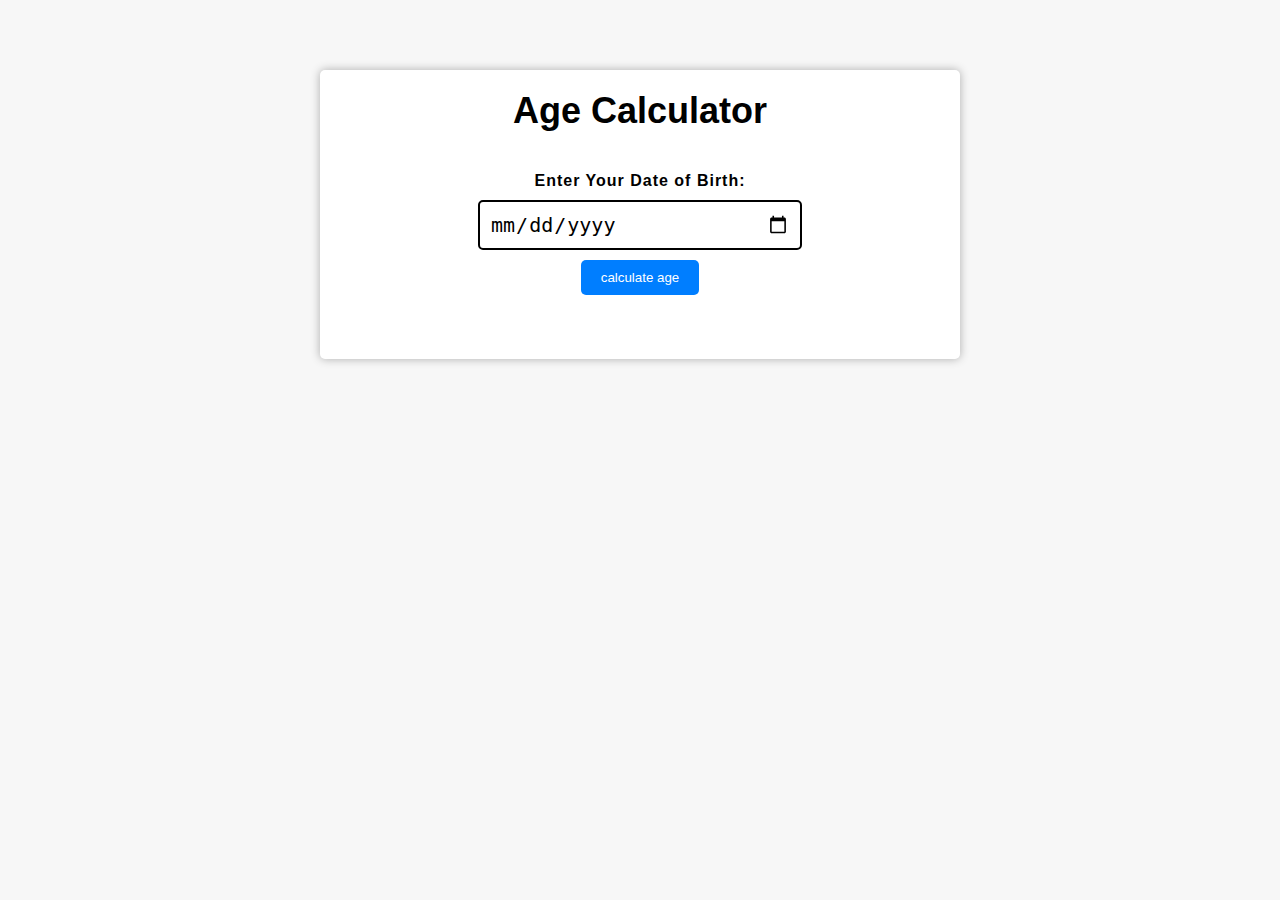
<file: Age Calculator/index.html>
<!DOCTYPE html>
<html lang="en">
<head>
    <meta charset="UTF-8">
    <meta http-equiv="X-UA-Compatible" content="IE=edge" />
    <meta name="viewport" content="width=device-width, initial-scale=1.0">
    <title>Age Calculator</title>
    <link rel="stylesheet" href="style.css">
</head>
<body>
    <div class="container">
        <h1>Age Calculator</h1>

        <div class="form">
            <label for="birthday">Enter Your Date of Birth:</label>
            <input type="date"  name="birthday"
            id="birthday">

            <button id="btn">calculate age</button>
            
            <p id="result"> </p>

        </div>
    </div>
    <script src="script.js"></script>
</body>
</html>
</file>
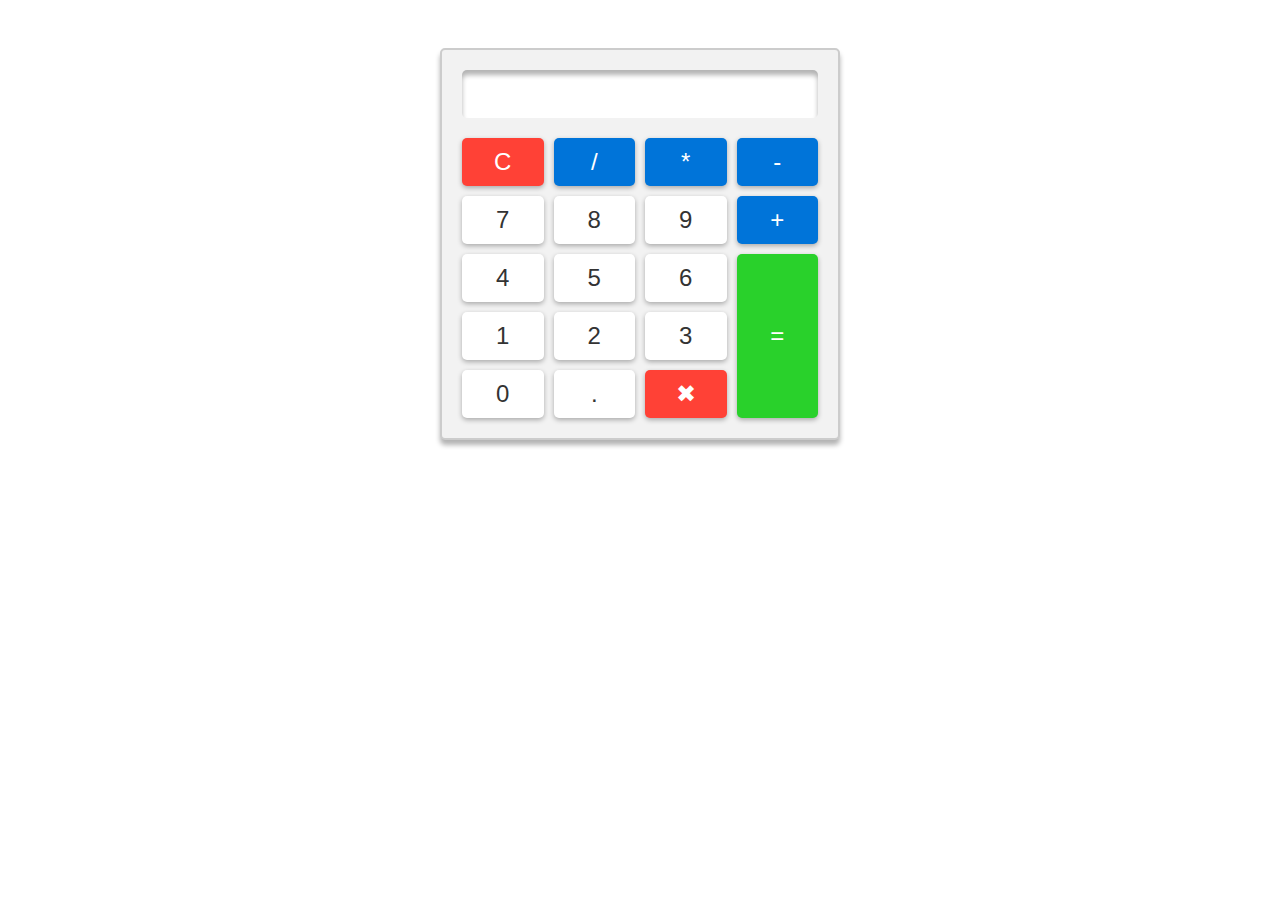
<file: Basic_Calculator/index.html>
<!DOCTYPE html>
<html lang="en">
<head>
    <meta charset="UTF-8">
    <meta http-equiv="X-UA-Compatible" content="IE=edge" />
    <meta name="viewport" content="width=device-width, initial-scale=1.0">
    <title>Basic Calculator</title>
    <link rel="stylesheet" href="style.css">
</head>
<!-- readonly is used to prevent writing inside the input box because we will add input in it by pressing number buttons -->
<body>
    <div class="calculator">
        <input type="text" id="result" readonly>
        <div class="buttons">
            <button class="clear">C</button>
            <button class="operator">/</button>
            <button class="operator">*</button>
            <button class="operator">-</button>
            <button class="number">7</button>
            <button class="number">8</button>
            <button class="number">9</button>
            <button class="operator">+</button>
            <button class="number">4</button>
            <button class="number">5</button>
            <button class="number">6</button>
            <button class="equal">=</button>
            <button class="number">1</button>
            <button class="number">2</button>
            <button class="number">3</button>
            <button class="number">0</button>
            <button class="decimal">.</button>
            <button class="erase">✖</button>
        </div>
    </div>
    <script src="script.js"></script>
</body>
</html>
</file>
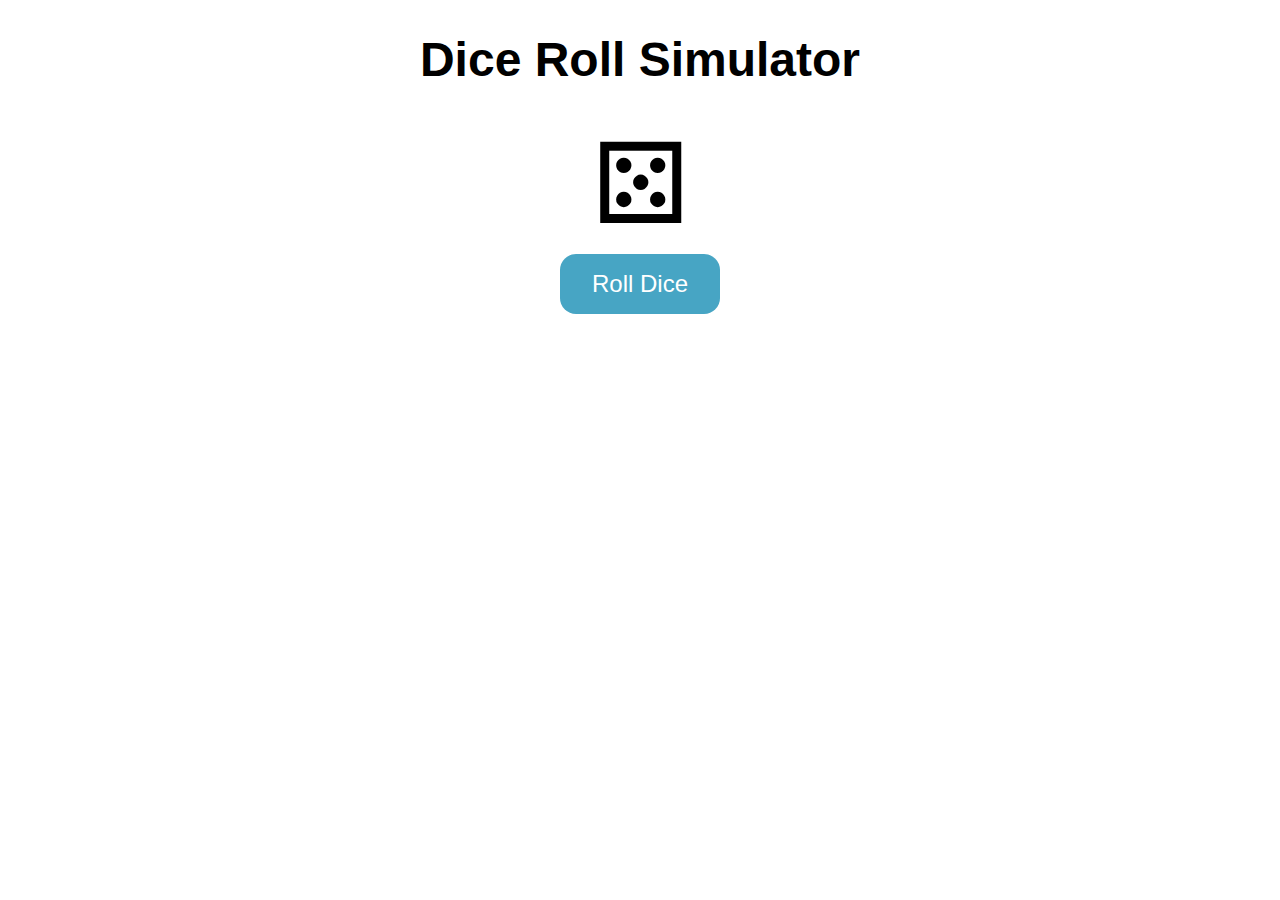
<file: Dice_Roll Simulator/index.html>
<!DOCTYPE html>
<html lang="en">
<head>
    <meta charset="UTF-8">
    <meta http-equiv="X-UA-Compatible" content="IE=edge" />
    <meta name="viewport" content="width=device-width, initial-scale=1.0">
    <title>Dice Roll Simulator</title>
    <link rel="stylesheet" href="style.css">
</head>
<body>
    <h1>Dice Roll Simulator</h1>
    <div class="dice" id="dice">&#9860;</div>
    <button id="roll-button">Roll Dice</button>
    <ul id="roll-history">
        <!-- <li>Roll 1:<span>&#9856;</span></li>
        <li>Roll 2:<span>&#9856;</span></li> -->
    </ul>

    <script src="script.js"></script>
</body>
</html>
</file>
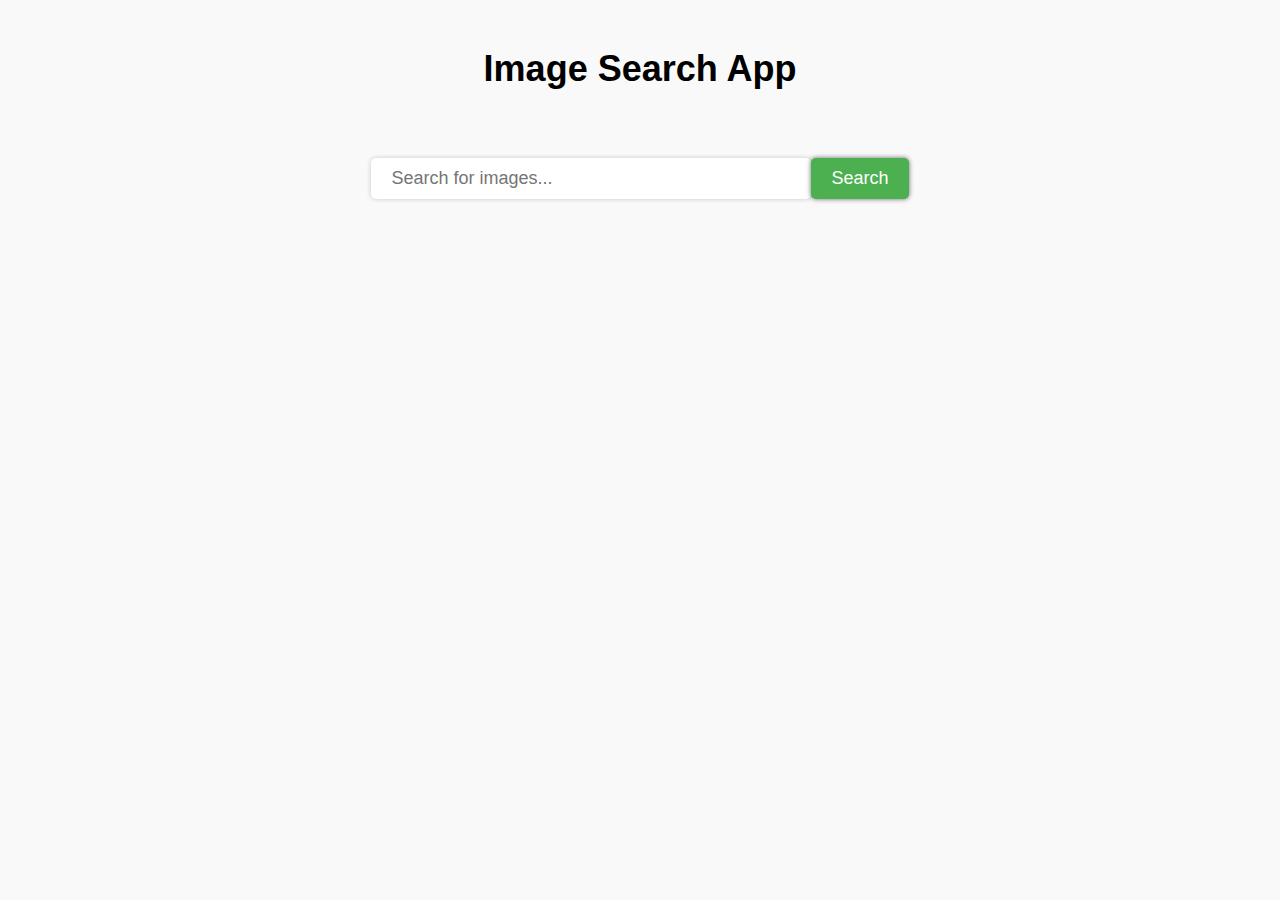
<file: Image Search App/index.html>
<!DOCTYPE html>
<html lang="en">
<head>
    <meta charset="UTF-8">
    <meta http-equiv="X-UA-Compatible" content="IE=edge" />
    <meta name="viewport" content="width=device-width, initial-scale=1.0">
    <title>Image_Search_App</title>
    <link rel="stylesheet" href="style.css">
</head>
<body>
    <h1>Image Search App</h1>
    <form action="">
        <input type="text" id="search-input" placeholder="Search for images...">
        <button id="search-btn">Search</button>
    </form>

    <div class="search-results">
        <!-- this part of the html file has been created in Js file. -->
        <!-- <div class="search-result">
            <img src="https://images.unsplash.com/photo-1696384036025-c7d7b7f6584d?ixlib=rb-4.0.3&ixid=M3wxMjA3fDB8MHxlZGl0b3JpYWwtZmVlZHwyNXx8fGVufDB8fHx8fA%3D%3D&auto=format&fit=crop&w=500&q=60"
                alt="image">
            <a href="https://unsplash.com/" target="_blank" rel="noopener noreferrer">Dream of Mars</a>
        </div>
    
        <div class="search-result">
            <img src="https://images.unsplash.com/photo-1696384036025-c7d7b7f6584d?ixlib=rb-4.0.3&ixid=M3wxMjA3fDB8MHxlZGl0b3JpYWwtZmVlZHwyNXx8fGVufDB8fHx8fA%3D%3D&auto=format&fit=crop&w=500&q=60"
                alt="image">
            <a href="https://unsplash.com/" target="_blank" rel="noopener noreferrer">Dream of Mars</a>
        </div>
    
        <div class="search-result">
            <img src="https://images.unsplash.com/photo-1696384036025-c7d7b7f6584d?ixlib=rb-4.0.3&ixid=M3wxMjA3fDB8MHxlZGl0b3JpYWwtZmVlZHwyNXx8fGVufDB8fHx8fA%3D%3D&auto=format&fit=crop&w=500&q=60"
                alt="image">
            <a href="https://unsplash.com/" target="_blank" rel="noopener noreferrer">Dream of Mars</a>
        </div> -->
    </div>

    <button id="show-more">Show More</button>

    <script src="script.js"></script>
</body>
</html>
</file>
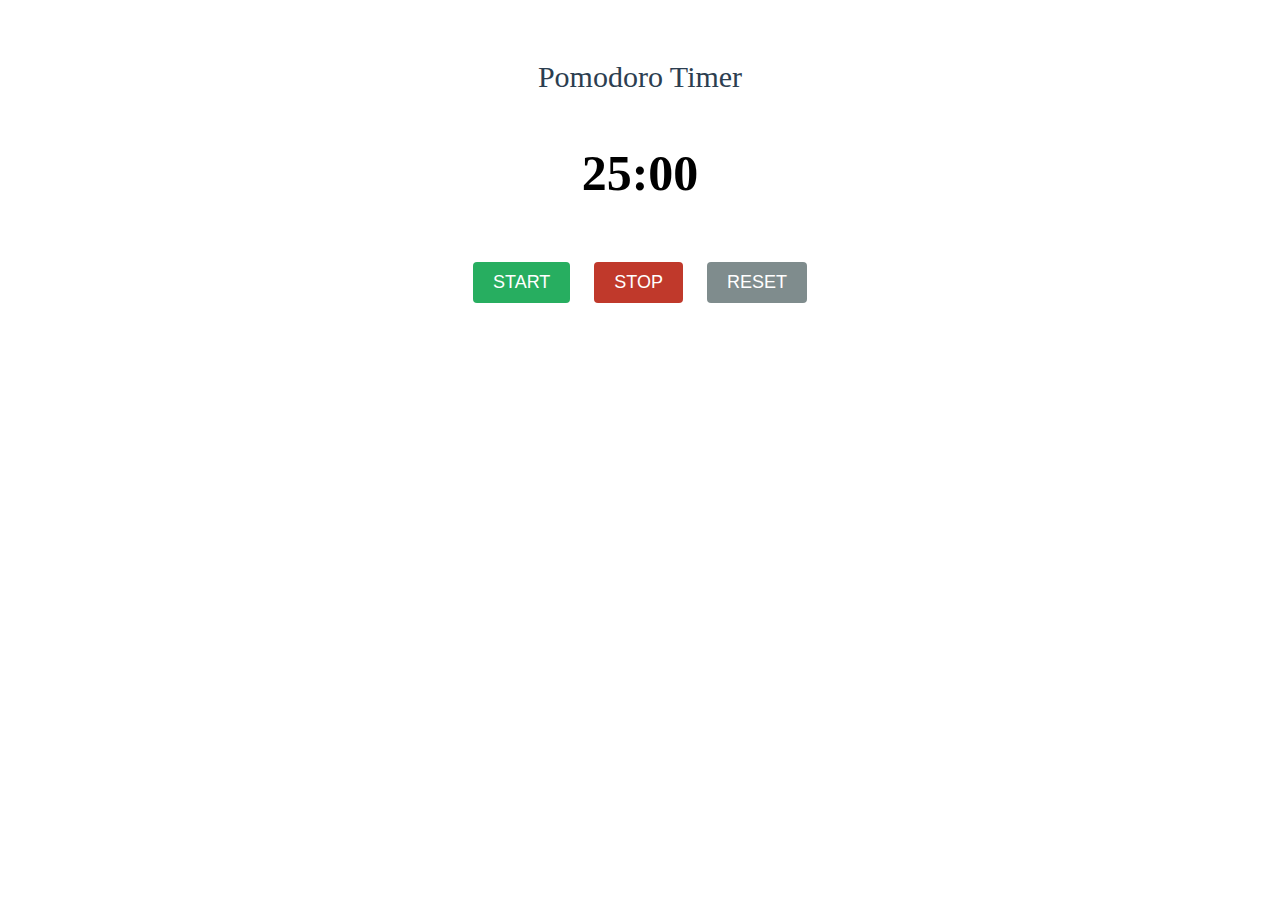
<file: Pomodoro_Timer/index.html>
<!DOCTYPE html>
<html lang="en">
<head>
    <meta charset="UTF-8">
    <meta http-equiv="X-UA-Compatible" content="IE=edge" />
    <meta name="viewport" content="width=device-width, initial-scale=1.0">
    <title>Pomodoro Timer</title>
    <link rel="stylesheet" href="style.css">
</head>
<body>
    <div class="container">
        <h1 class="title">Pomodoro Timer</h1>
        <p class="timer" id="timer">25:00</p>
        <div class="button-wraper">
            <button id="start">Start</button>
            <button id="stop">Stop</button>
            <button id="reset">Reset</button>
        </div>
    </div>
    <script src="script.js"></script>
</body>
</html>
</file>
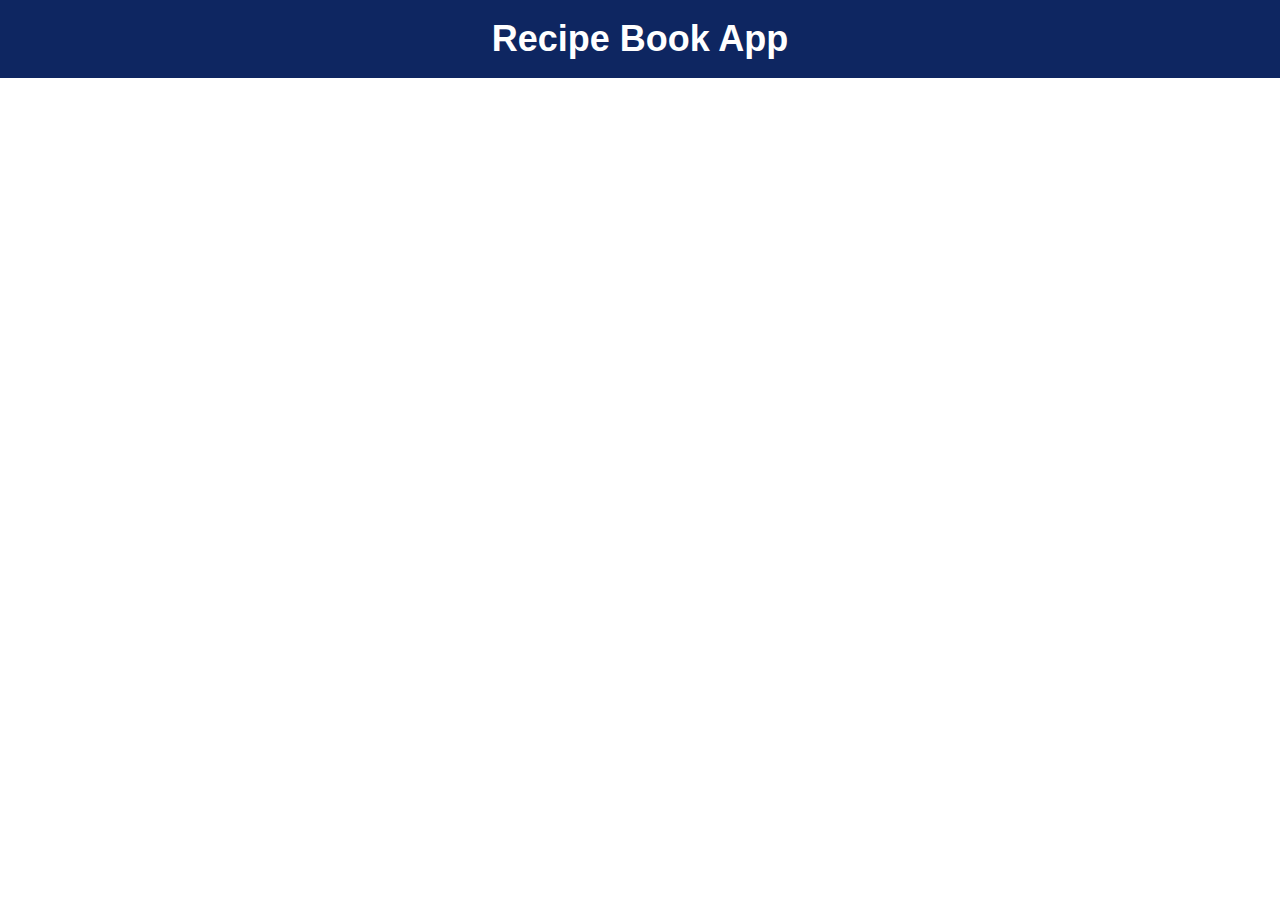
<file: Recipe Book App/index.html>
<!DOCTYPE html>
<html lang="en">
<head>
    <meta charset="UTF-8">
    <meta http-equiv="X-UA-Compatible" content="IE=edge" />
    <meta name="viewport" content="width=device-width, initial-scale=1.0">
    <title>Recipe Book App</title>
    <link rel="stylesheet" href="style.css">
</head>
<body>
    <header>
        <h1>Recipe Book App</h1>
    </header>

    <div class="container">
        <ul id="recipe-list" class="recipe-list">
            <!-- <li class="recipe-item">
                <img src="https://spoonacular.com/recipeImages/12345-312x231.jpg" alt="recipe 1">
                <h2>Recipe 1</h2>
                <p>
                    <strong>Ingredients:</strong>
                    Ingredients 1,Ingredients 1,Ingredients 1
                </p>
                <a href="#">View Recipe</a>
            </li>
            <br>
            <li class="recipe-item">
                <img src="https://spoonacular.com/recipeImages/12395-312x231.jpg" alt="recipe 2">
                <h2>Recipe 2</h2>
                <p>
                    <strong>Ingredients:</strong>
                    Ingredients 1,Ingredients 1,Ingredients 1
                </p>
                <a href="#">View Recipe</a>
            </li>
            <br>
            <li class="recipe-item">
                <img src="https://spoonacular.com/recipeImages/12312-312x231.jpg" alt="recipe 3">
                <h2>Recipe 3</h2>
                <p>
                    <strong>Ingredients:</strong>
                    Ingredients 1,Ingredients 1,Ingredients 1
                </p>
                <a href="#">View Recipe</a>
            </li> -->
        </ul>
    </div>

    <script src="script.js"></script>
</body>
</html>
</file>
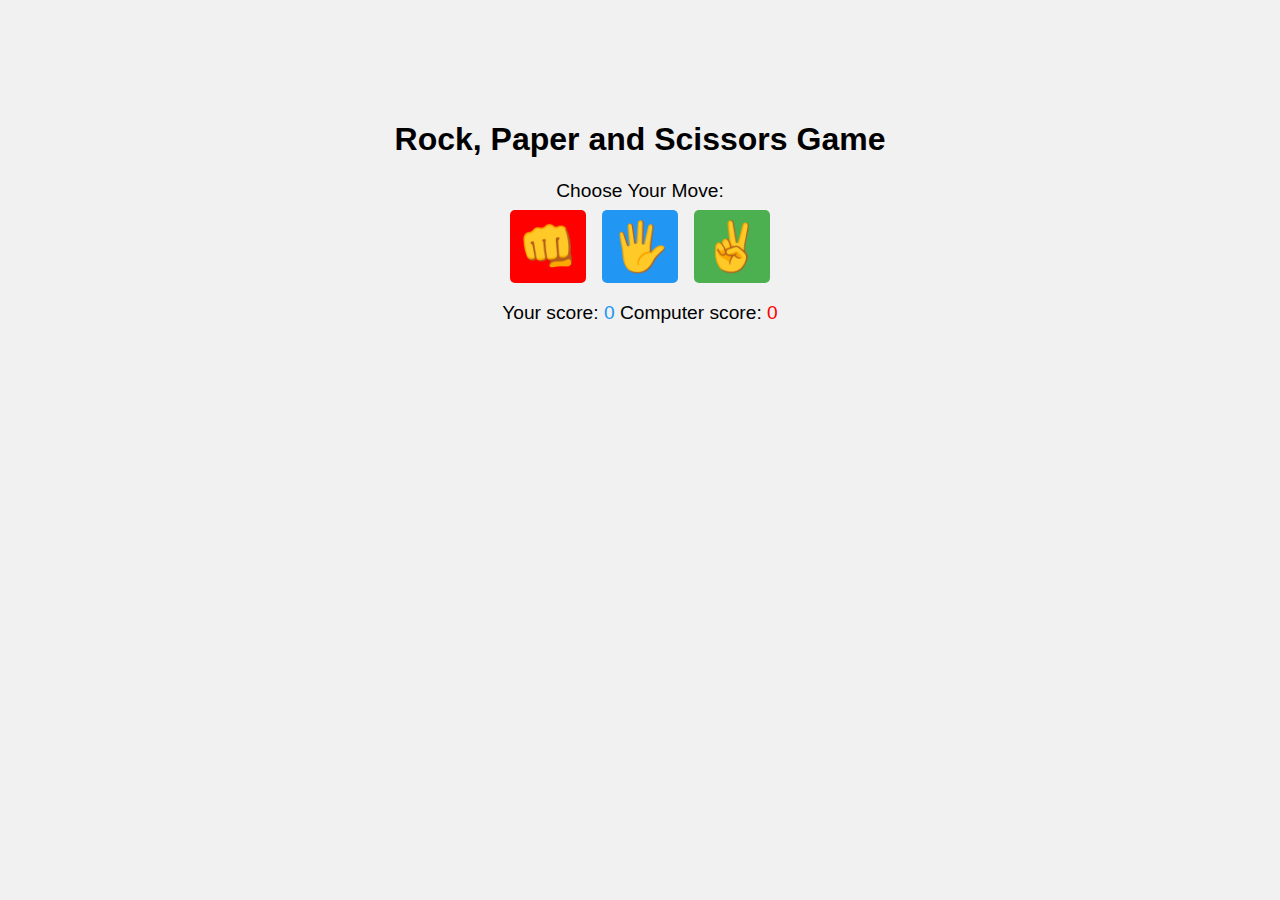
<file: Rock, Scissor and Paper game/index.html>
<!DOCTYPE html>
<html lang="en">
<head>
    <meta charset="UTF-8">
    <meta http-equiv="X-UA-Compatible" content="IE=edge" />
    <meta name="viewport" content="width=device-width, initial-scale=1.0">
    <title>Rock, Paper and Scissors Game</title>
    <link rel="stylesheet" href="style.css">
</head>
<body>
    <h1>Rock, Paper and Scissors Game</h1>
    <p>Choose Your Move:</p>
    <!-- html entities are like symbols which are used inside website but they have specific code to use them  -->
    <div class="buttons">
        <button id="rock">&#x1F44A;</button>
        <button id="paper">&#x1f590;</button>
        <button id="scissors">&#x270c;</button>
    </div>
    <P id="result"></P>
    <p id="scores">
        Your score: <span id="user-score">0</span>
        Computer score: <span id="computer-score">0</span>
    </p>
    <script src="script.js"></script>
</body>
</html>
</file>
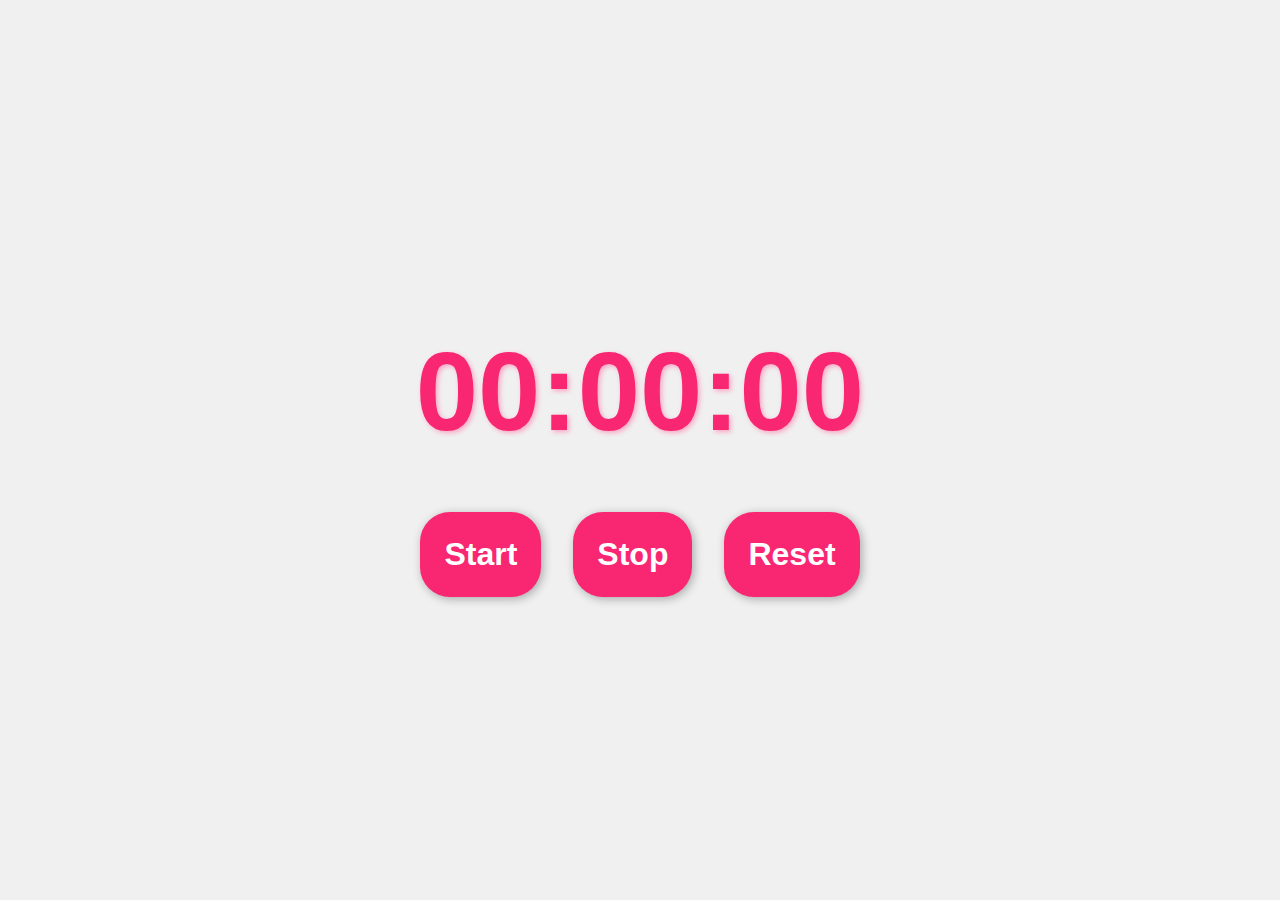
<file: Stop_Watch/index.html>
<!DOCTYPE html>
<html lang="en">
<head>
    <meta charset="UTF-8" />
    <meta http-equiv="X-UA-Compatible" content="IE=edge" />
    <meta name="viewport" content="width=device-width, initial-scale=1.0" />
    <title>Stopwatch</title>
    <link rel="stylesheet" href="style.css" />
</head>
<body>
    <div id="timer">00:00:00</div>
    <div id="buttons">
    <button id="start">Start</button>
    <button id="stop">Stop</button>
    <button id="reset">Reset</button>
    </div>
    <script src="script.js"></script>
</body>
</html>
</file>
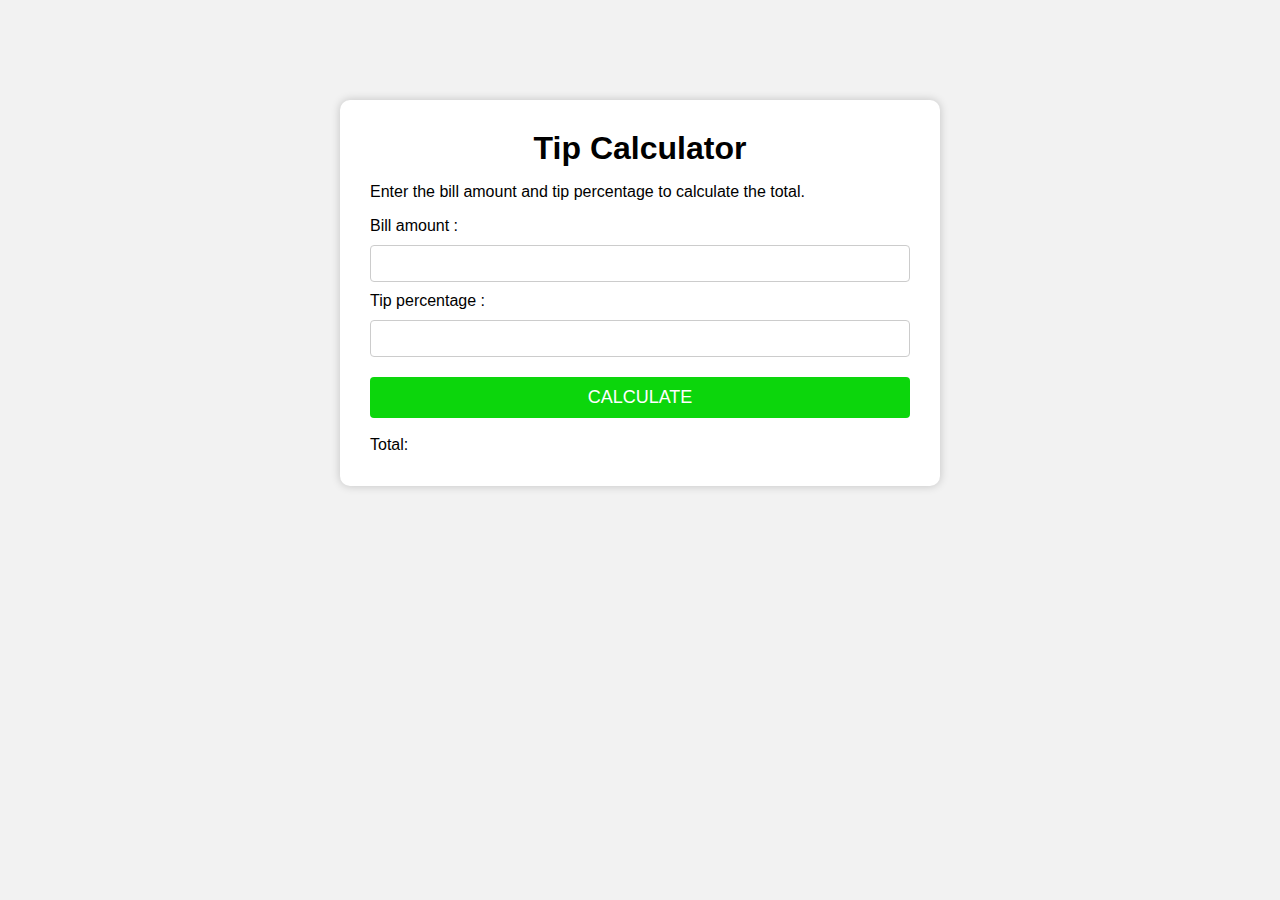
<file: Tip_Calculator/index.html>
<!DOCTYPE html>
<html lang="en">
<head>
    <meta charset="UTF-8">
    <meta http-equiv="X-UA-Compatible" content="IE=edge" />
    <meta name="viewport" content="width=device-width, initial-scale=1.0">
    <title>Tip Calculator</title>
    <link rel="stylesheet" href="style.css">
</head>
<body>
    <div class="container">
        <h1>Tip Calculator</h1>
        <p>Enter the bill amount and tip percentage to calculate the total.</p>
        <label for="bill">Bill amount :</label>
        <input type="number" id="bill">
        <br/>
        <label for="tip">Tip percentage :</label>
        <input type="number" id="tip">
        <br/>
        <button id="calculate">Calculate</button>
        <br/>
        <label for="total">Total:</label>
        <span id="total"></span>
    </div>
    <script src="script.js"></script>
</body>
</html>
</file>
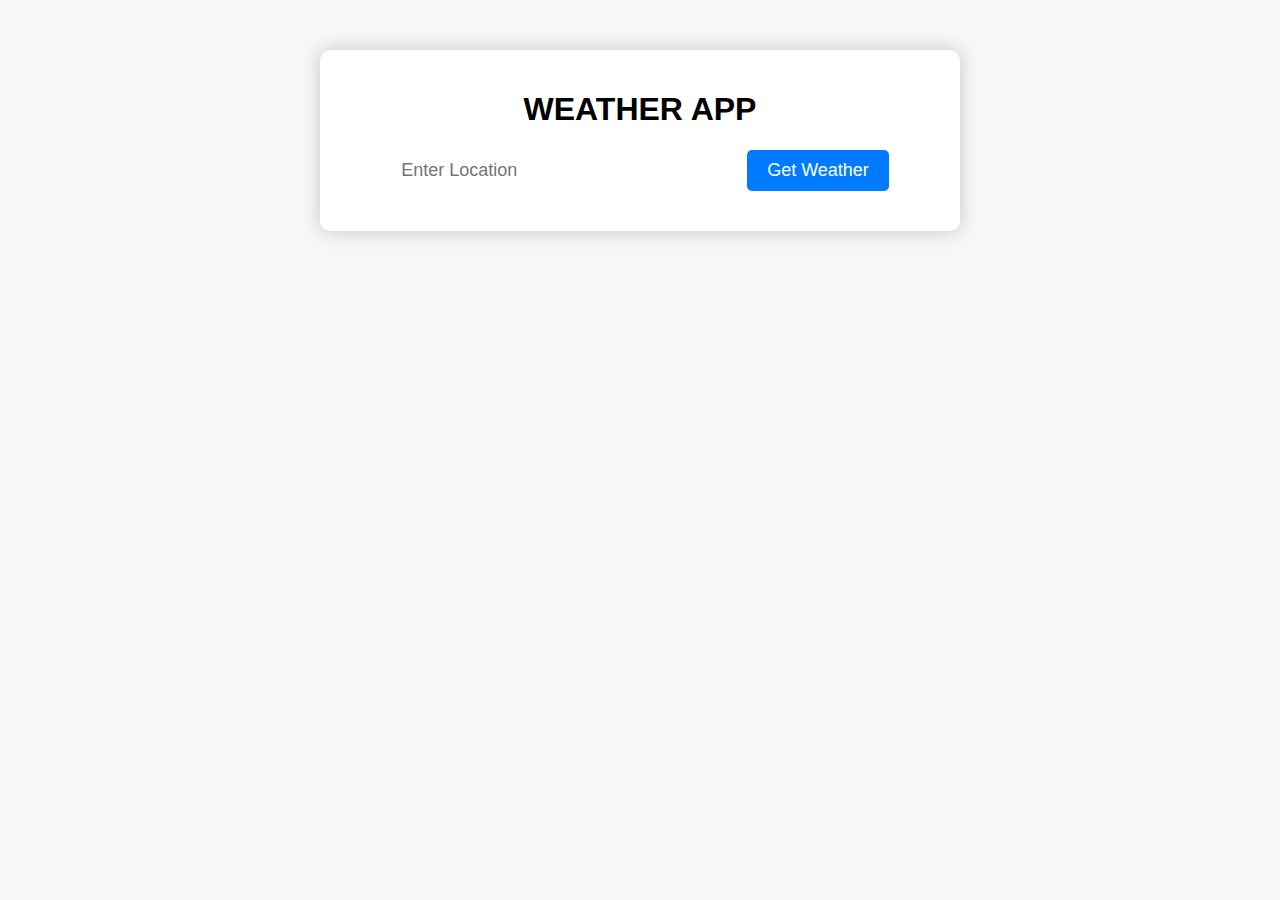
<file: Weather.app/index.html>
<!DOCTYPE html>
<html lang="en">
<head>
    <meta charset="UTF-8" />
    <meta http-equiv="X-UA-Compatible" content="IE=edge" />
    <meta name="viewport" content="width=device-width, initial-scale=1.0" />
    <title>WEATHER-APP</title>
    <link rel="stylesheet" href="style.css">
</head>
<body>
    <div class="container">
        <h1>WEATHER APP</h1>
        <form action="">
            <input type="text" name="" id="city-input" placeholder="Enter Location">
            <!-- we will submit the form and get the data. despite using button we used input as we will get the data through submission -->
            <input type="submit" value="Get Weather">
        </form>
        <div id="weather-data">
            <div class="icon">
                <!-- <img src="http://openweathermap.org/img/wn/01d.png" alt="weather icon"> -->
            </div>
            <div class="temperature"> </div>
            <div class="description"> </div>
            <div class="details">
                <!-- <div>Feels like: 23°C</div>
                <div>Humidity: 40%</div>
                <div>Wind Speed: 5 m/s</div> -->
            </div>
        </div>
    </div>
    <script src="script.js"></script>
</body>
</html>
</file>
<file: Age Calculator/style.css>
body{
    margin: 0;
    padding: 20px;
    background-color: #f7f7f7;
    font-family: "Montserrat", sans-serif;
}

.container{
    background-color: #fff;
    max-width: 600px;
    margin: 0 auto;
    border-radius:5px ;
    box-shadow: 0 0 10px rgba(0, 0, 0, .3);
    padding: 20px;
    margin-top: 50px;
}

h1{
    font-size: 36px;
    text-align: center;
    padding-bottom: 40px;
    margin: 0;
}

.form{
    display: flex;
    flex-direction: column;
    align-items: center;
}

label{
    font-weight: bold;
    margin-bottom: 10px;
    letter-spacing: 1px;
}

input{
    width: 100%;
    max-width: 300px;
    border: 2px solid #000;
    outline: none;
    font-size: 20px;
    padding: 10px;
    border-radius: 5px;
}

button{
    background-color: #007eff;
    color: #fff;
    padding: 10px 20px;
    margin-top: 10px;
    border: none;
    border-radius: 5px;
    cursor: pointer;
    transition: background-color .3s step-end ;
}

button:hover{
    background-color: #0062ad;
}

#result{
    margin-top: 20px;
    font-size: 24px;
    font-weight: bold;
}
</file>
<file: Basic_Calculator/style.css>
*{
    margin: 0;
    box-sizing: border-box;
}

.calculator{
    background-color: #f2f2f2;
    max-width: 400px;
    border: 2px solid #ccc;
    margin: 0 auto;
    padding: 20px;
    border-radius: 5px;
    box-shadow: 0 5px 5px rgba(0, 0, 0, 0.3);
    margin-top: 3em ;
}

/* inset is used for having the shadow inside */
#result{
    width: 100%;
    padding: 10px;
    border: none;
    box-shadow: 0 5px 5px rgba(0, 0, 0, 0.3) inset;
    font-size: 24px;
    border-radius: 5px;
    outline: none;
}

/* 4 equal-size columns  */
.buttons{
    display: grid;
    grid-template-columns: repeat(4, 1fr);
    grid-gap: 10px;
    margin-top: 20px;
}

button{
    padding: 10px;
    font-size: 24px;
    border: none;
    box-shadow: 0 2px 5px rgba(0, 0, 0, 0.3);
    border-radius: 5px;
    cursor: pointer;
    transition: background-color .3s ease;
}

button:hover{
    background-color: #ddd;
}

.clear{
    background-color: #ff4136;
    color: #fff;
}

.number, .decimal{
    background-color: #fff;
    color: #333;
}

.operator{
    background-color: #0074d9;
    color: #fff;
}

/* to expand the size of this button 3 times across row */
.equal{
    background-color: #29d12b;
    grid-row: span 3;
    color: #fff;
}

.erase{
    background-color: #ff4136;
    color: #fff;
}
</file>
<file: Dice_Roll Simulator/style.css>
body{
    font-family: "Open Sans", sans-serif;
    text-align: center;
    margin: 0;
}

h1{
    font-size: 3rem;
    margin-top: 2rem;
}

.dice{
    font-size: 7rem;
    margin: 5px;
}

.roll-animation{
    animation: roll 1s forwards;
}

@keyframes roll {
    0%{
        transform: rotateY(0deg) rotateX(0deg);
    }

    100%{
        transform: rotateY(720deg) rotateX(720deg);
    }
}

button{
    background-color: #47a5c4;
    color: white;
    border: none;
    font-size: 1.5rem;
    padding: 1rem 2rem;
    border-radius: 1rem;
    cursor: pointer;
    transition: background-color .3s ease-in-out;
}

button:hover{
    background-color: #2e8baf;
}

ul{
    list-style-type:none;
    padding: 0;
    max-width: 600px;
    margin: 2rem auto;
}

li{
    font-size: 1.5rem;
    padding: .5rem;
    margin: .5rem;
    background: #f2f2f2;
    border-radius: .5rem;
    box-shadow: 0 2px 3px rgba(0, 0, 0, .3);
    display: flex;
    justify-content: space-between;
    align-items: center;
}

li span{
    font-size:3rem;
    margin-right: 1rem;
}
</file>
<file: Image Search App/style.css>
body{
    background-color: #f9f9f9;
    font-family: Arial, Helvetica, sans-serif;
    line-height: 1.6;
    margin: 0;
}
h1{
    font-size: 36px;
    font-weight: bold;
    text-align: center;
    margin-top: 40px ;
    margin-bottom: 60px;
}

form{
    display: flex;
    justify-content: center;
    align-items: center;
    margin-bottom:60px ;
}

#search-input{
    width: 60%;
    max-width: 400px;
    padding: 10px 20px;
    border: none;
    box-shadow: 0 0 5px rgba(0, 0, 0, 0.2);
    border-radius: 5px;
    font-size: 18px;
    color: #333;
    outline: none;
}

#search-btn{
    padding: 10px 20px;
    background-color: #4caf50;
    color: white;
    border: none;
    border-radius: 5px;
    box-shadow: 0 0 5px #05050595;
    cursor:pointer ;
    font-size: 18px;
}

#search-btn:hover{
    background-color: rgb(64, 138, 248);
    transition: background-color .3s ease-in-out ;
}

.search-results{
    display: flex;
    flex-wrap: wrap;
    justify-content: space-between;
    /* gap: 5px; */
    max-width: 1200px;
    margin: 0 auto; 
    padding: 0 20px;  
}

.search-result{
    margin-bottom: 60px;
    width: 30%;
    border-radius: 5px;
    box-shadow: 0 0 5px #000;
    overflow: hidden;
}
.search-result:hover img{
    transform: scale( 1.08);
    transition: transform .3s ease-in-out;
}

.search-result img{
    width: 100%;
    height: 200px;
    object-fit: cover;
}
.search-result a{
    font-size: 15px;
    padding: 10px;
    display: block;
    text-decoration: none;
    color: #333;
    transition: background-color .3s ease-out;
}
.search-result:hover a{
    background-color: rgba(0, 0, 0, 0.1); 
}

#show-more{
    color: white;
    background-color: rgb(64, 138, 248);
    font-size: 18px;
    padding: 10px 20px;
    border: none;
    border-radius: 5px;
    box-shadow: 0 5px 5px #6784a1b9;
    display: block;
    /* justify-self: center;
    align-items: center; */
    margin: 0 auto;
    cursor: pointer;
    margin-bottom: 30px;
    transition: background-color .3s ease-in-out;
    display: none;
}

#show-more:hover{
    background-color: #2c41e1;
}
/* until 768px img 45%in width */
@media screen and (max-width:768px) {
    .search-result{
        width: 45%;
    }
}
@media screen and (max-width:480px) {
    .search-result {
        width: 100%;
    }
    form{
        flex-direction: column;
    }
    #search-input{
        margin-bottom: 20px;
        width: 80%;
        text-align: center;
    }
}
</file>
<file: Pomodoro_Timer/style.css>
body{
    /* margin: 0;
    padding: 0; */
    overflow: hidden;
}

.container{
    margin: 0 auto;
    text-align: center;
    font-family: 'Times New Roman', Times, serif;
}

.title{
    font-size: 30px;
    margin-top: 60px;
    font-weight: lighter;
    color: #2c3e50;
}

.timer{
    font-size: 50px;
    font-weight: bolder;
}

button{
    font-size: 18px;
    padding: 10px 20px;
    cursor: pointer;
    margin: 10px;
    color: white;
    background-color: #2c3e50;
    border: none;
    border-radius: 4px;
    text-transform: uppercase;
    transition: opacity .4s ease-in-out;
}

button:hover{
    opacity: .7;
}

#start{
    background-color: #27ae60;
}

#stop{
    background-color: #c0392b;
}

#reset{
    background-color: #7f8c8d;
}
</file>
<file: Recipe Book App/style.css>
body{
    margin: 0;
    padding: 0;
    font-family: Arial, Helvetica, sans-serif;
}

header{
    background-color: #0e2661;
    color: #fff;
    text-align: center;
    padding: 18px;
}

h1{
    margin: 0;
    font-size: 36px;
}

.container{
    margin:0 auto;
    max-width: 1200px;
    padding: 20px;
}

.recipe-list{
    list-style: none;
    margin: 0;
    padding: 0;
}

.recipe-item{
    display: flex;
    align-items: center;
    justify-content: space-between;
    margin-bottom: 20px;
    box-shadow: 0 2px 5px rgba(0, 0, 0, .2);
    border-radius: 5px;
    overflow: hidden;
}

.recipe-item img{
    width: 150px;
    height: 100px;
    object-fit: cover;

}

.recipe-item h2{
    margin: 0;
    font-size: 20px;
    padding: 10px;
    min-width: 200px;
}

.recipe-item p{
    margin: 0;
    padding: 10px;
    color: #777;
}

.recipe-item a{
    background-color: #0e2661;
    color: #fff;
    font-size: 14px;
    text-decoration: none;
    min-width: 150px;
    padding: 10px;
    margin: 0 auto;
    border-radius: 5px;
    box-shadow: 0 2px 5px rgba(0, 0, 0, .2);
    text-transform: uppercase;
    transition: background-color .3s ease-in-out;
    text-align: center;
}

.recipe-item a:hover{
    background-color: #1f45a5;
}

@media screen and (max-width: 786px) {
    .container{
        max-width: 90%;
    }
    .recipe-item{
        flex-direction: column;
        align-items: center;
    }
    .recipe-item img{
        width: 100%;
        height: auto;
        margin-bottom:10px ;
        
    }
    .recipe-item h2 {
        font-size: 20px;
        padding: 0;
        margin-bottom: 10px;
    }
    .recipe-item p {
        margin: 10px;
        font-size: 14px; 
    }
    .recipe-item a{
        width: 100%;
        text-align: center;
    }
}
</file>
<file: Rock, Scissor and Paper game/style.css>
body{
    margin: 0;
    padding: 0;
    background-color: #f1f1f1;
    font-family: Arial, sans-serif;
    overflow: hidden;
}

h1{
    font-size: 2rem;
    text-align: center;
    padding-top: 100px;
}

p{
    font-size: 1.2rem;
    text-align: center;
    margin-bottom: .5rem;
}

.buttons{
    display: flex;
    justify-content: center;
}

button{
    border: none;
    font-size: 3rem;
    margin: 0 .5rem;
    padding: .5rem;
    cursor: pointer;
    background-color: blueviolet;
    border-radius: 5px;
    transition: all .3s ease-in-out;

}

button:hover{
    opacity: 0.7;

}

#rock{
    background-color: #ff0000;
}

#paper{
    background-color: #2196f3;
}

#scissors{
    background-color: #4caf50;
}

#user-score{
    color:#2196f3;
}
#computer-score{
    color: #ff0000;
}
</file>
<file: Stop_Watch/style.css>
body {
  display: flex;
  flex-direction: column;
  background-color: #f0f0f0;
  font-family: "Poppins", sans-serif;
  overflow: hidden;
  justify-content: center;
  align-items: center;
  min-height: 100vh;
  margin: 0 auto;
}

#timer {
  color: #f92672;
  font-size: 7rem;
  font-weight: 700;
  text-shadow: 2px 2px 5px #f8a5c2;
  width: 600px;
  text-align: center;
  margin: 40px auto;
}

#buttons {
  display: flex;
  justify-content: center;
}

button {
  background-color: #f92672;
  color: white;
  border: none;
  font-size: 2rem;
  font-weight: bold;
  padding: 1.5rem 1.5rem;
  margin: 1rem;
  border-radius: 30px;
  cursor: pointer;
  box-shadow: 2px 2px 10px rgba(0, 0, 0, 0.3);
  transition: all 0.4s ease;
}

button:hover {
  background-color: #f8a5c2;
  box-shadow: 2px 2px 10px rgba(0, 0, 0, 0.5);
}

/* when the button is disabled */
button[disabled] {
  opacity: 0.5;
  cursor: default;
}

/* till 800 screen size this changes will remain*/
@media (max-width: 800px) {
  #timer {
    font-size: 4rem;
    width: 350px;
  }
  button {
    font-size: 1.5;
    padding: 1rem 2rem;
  }
}
</file>
<file: Tip_Calculator/style.css>
/* whenever we include input in our html, we need to add box-sizing property */
*{
    box-sizing: border-box;
}

body{
    background-color: #f2f2f2;
    font-family: "Helvetica", sans-serif;
    overflow: hidden;
}

.container{
    background-color: white;
    max-width: 600px;
    margin: 100px auto;
    padding: 30px;
    box-shadow: 0 0 10px rgba(0, 0, 0, .2);
    border-radius: 10px;
}

h1{
    margin: 0;
    text-align: center;
}

input{
    padding: 10px;
    border: 1px solid #ccc;
    border-radius: 4px;
    margin: 10px 0;
    width: 100%;
    outline: none;
}

button{
    background-color: #0cd60c;
    color: white;
    font-size: 18px;
    width: 100%;
    border: none;
    border-radius: 4px;
    margin: 10px 0;
    padding: 10px;
    cursor: pointer;
    transition: all .2s ease-in-out;
    text-transform: uppercase;
}

button:hover{
    background-color: #45a049;
    opacity: .8;
}

#total{
    font-size: 24px;
    font-weight: bold;
    margin-top: 10px;
}
</file>
<file: Weather.app/style.css>
body{
    margin: 0;
    font-family: "Montserrat", sans-serif ;
    background-color: #f7f7f7;
}
.container{
    background-color: #fff;
    box-shadow: 0 0 20px rgba(0, 0, 0, .2);
    margin: 0 auto;
    margin-top: 50px;
    text-align: center;
    max-width: 600px;
    border-radius: 10px;
    padding: 20px ;
}
form{
    display:flex;
    justify-content: center;
    align-items: center;
    margin: 20px;
}
/* targeting input type */
form input[type="text"]{
    padding: 10px;
    border: none;
    outline: none;
    font-size: 18px;
    width: 60% ;
}

form input[type="submit"]{
    background-color: #007bff;
    color: #fff;
    border: none;
    padding: 10px 20px;
    border-radius: 5px;
    cursor: pointer;
    font-size: 18px;
    outline: none;
    /* transition: background-color .3s ease; */
}

form input[type = "submit"]:hover{
    background-color: #0062cc;
    transition: background-color .3s ease;
}

.icon img{
    width: 100px;
    height: 100px;
    background-size: contain;
    background-repeat: no-repeat;
    background-position: center center;
}

.temperature{
    font-size: 48px;
    font-weight: bold;
    margin: 20px 0;

}

.description{
    font-size: 24px;
    margin-bottom: 20px;

}

.details{
    display: flex;
    justify-content: center;
    align-items: center;
    flex-wrap: wrap;
}

.details > div{
    padding: 20px;
    background-color: #f1f1f1;
    margin: 10px;
    flex: 1;
    border-radius: 5px;
    text-align: center;
    min-height: 45px;

}
/*Making responsive for mobile devices.
=>the change will remain up to 768px*/
@media(max-width:768px) {
    form{
        flex-direction: column;
    }
    form input[type= "text"]{
        width: 100%;
        margin-bottom: 10px;
        text-align: center;
    }
}
</file>
